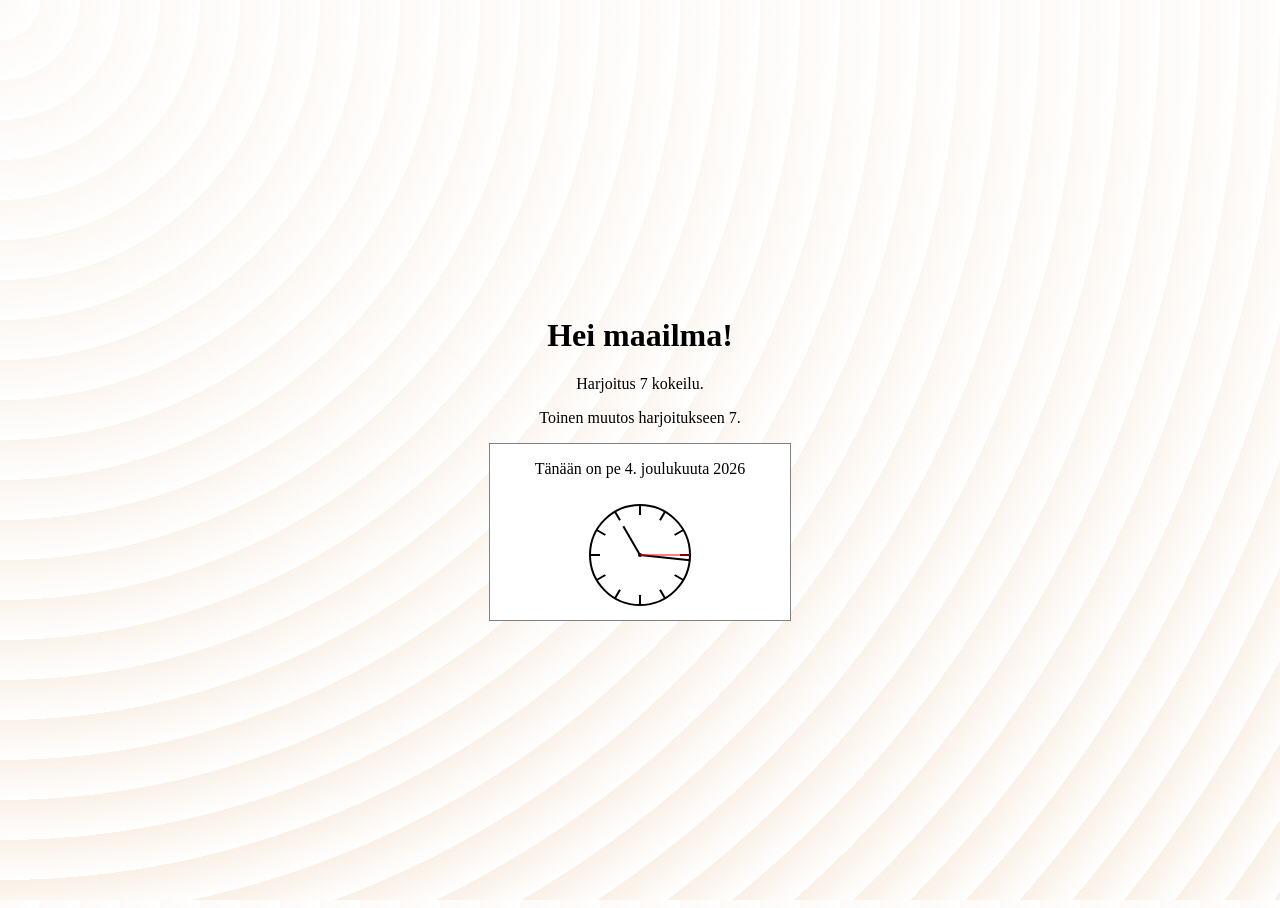
<file: index.html>
<!DOCTYPE html>
<html lang="en">

<head>
  <meta charset="UTF-8">
  <meta name="viewport" content="width=device-width, initial-scale=1.0">
  <title>Hello</title>
  <link rel="stylesheet" href="styles.css">
</head>
<body>
  
<main>
  <h1>Hei maailma!</h1>
  <p>Harjoitus 7 kokeilu.</p>
  <p>Toinen muutos harjoitukseen 7.</p>
  <div id="datetime"></div>
</main>

<script src="./scripts.js"></script>
</body>
</html>
</file>
<file: styles.css>
html {
  height: 100%;
}

body {
  background-color: linen;
  display: flex;
  flex-direction: column;
  justify-content: center;
  height: 100%;
}

main {
  text-align: center;
}

#datetime {
  background-color: white;
  width: 300px;
  margin: auto;
  border: 1px solid grey;
}
body {
  background-color: #ffffff;
  opacity: 1;
  background-image:  repeating-radial-gradient( circle at 0 0, transparent 0, #ffffff 40px ), repeating-linear-gradient( #FAF0E655, #FAF0E6 );
}
</file>
